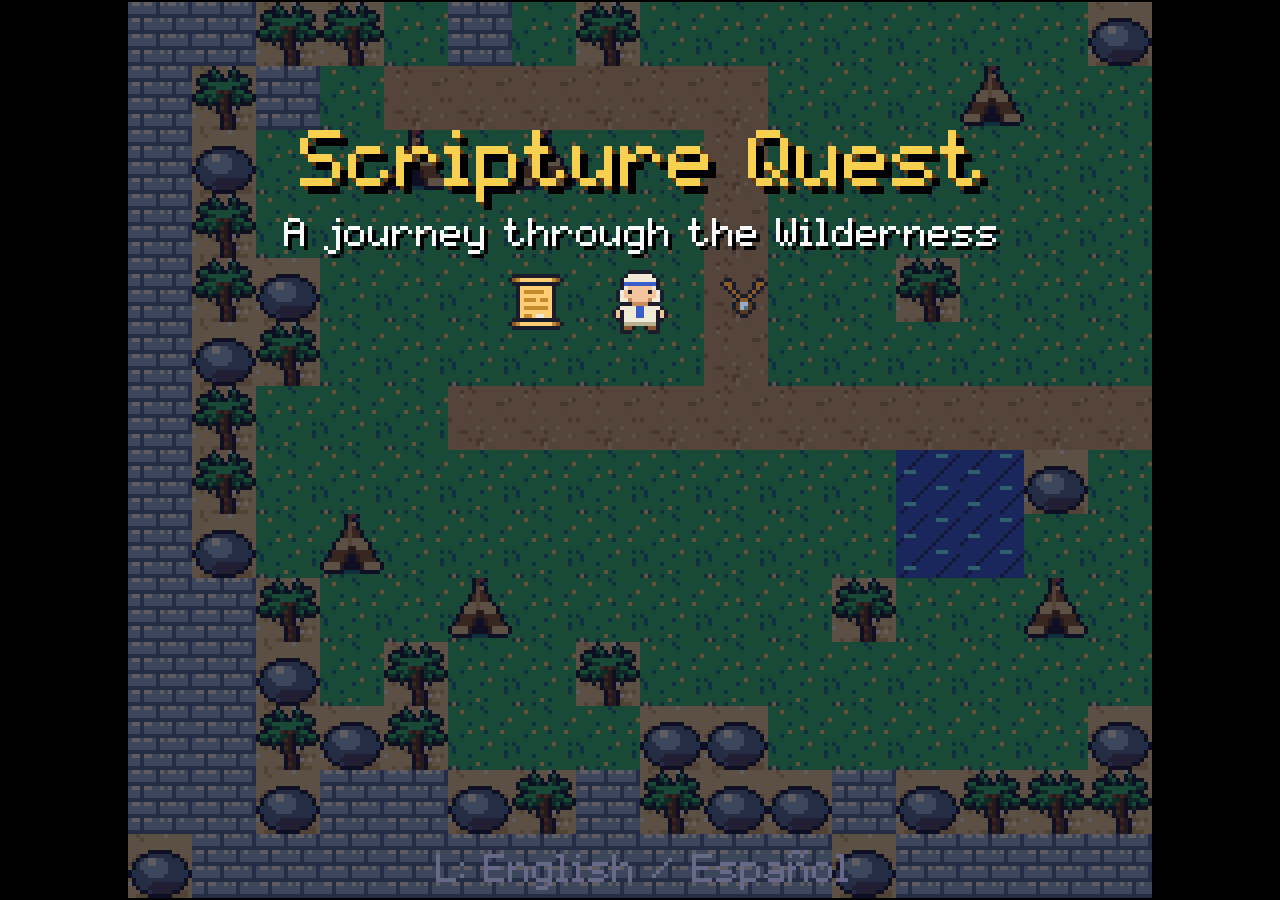
<file: index.html>
<!DOCTYPE html>
<html lang="en">
<head>
  <meta charset="utf-8">
  <meta name="viewport" content="width=device-width, initial-scale=1, maximum-scale=1, user-scalable=no, viewport-fit=cover">
  <meta name="theme-color" content="#000000">
  <meta name="description" content="Scripture Quest — a retro Bible adventure for all ages (English / Español).">
  <title>Scripture Quest · La Búsqueda de la Palabra</title>
  <link rel="icon" href="data:,">
  <link rel="stylesheet" href="css/style.css">
</head>
<body>
  <main id="wrap">
    <canvas id="game" width="256" height="224" tabindex="0" aria-label="Scripture Quest game"></canvas>
  </main>
  <div id="touch" aria-hidden="true">
    <div class="dpad">
      <span class="arm up"></span><span class="arm down"></span><span class="arm left"></span><span class="arm right"></span><span class="hub"></span>
    </div>
    <div class="buttons">
      <button class="btn small" data-action="pause" aria-label="Menu">&#9776;</button>
      <button class="btn small" data-action="cycle" aria-label="Switch ability">&#10227;</button>
      <button class="btn b" data-action="action" aria-label="Ability">B</button>
      <button class="btn a" data-action="interact" aria-label="Interact">A</button>
    </div>
  </div>
  <noscript>Scripture Quest needs JavaScript.</noscript>
  <script type="module" src="js/main.js"></script>
</body>
</html>
</file>
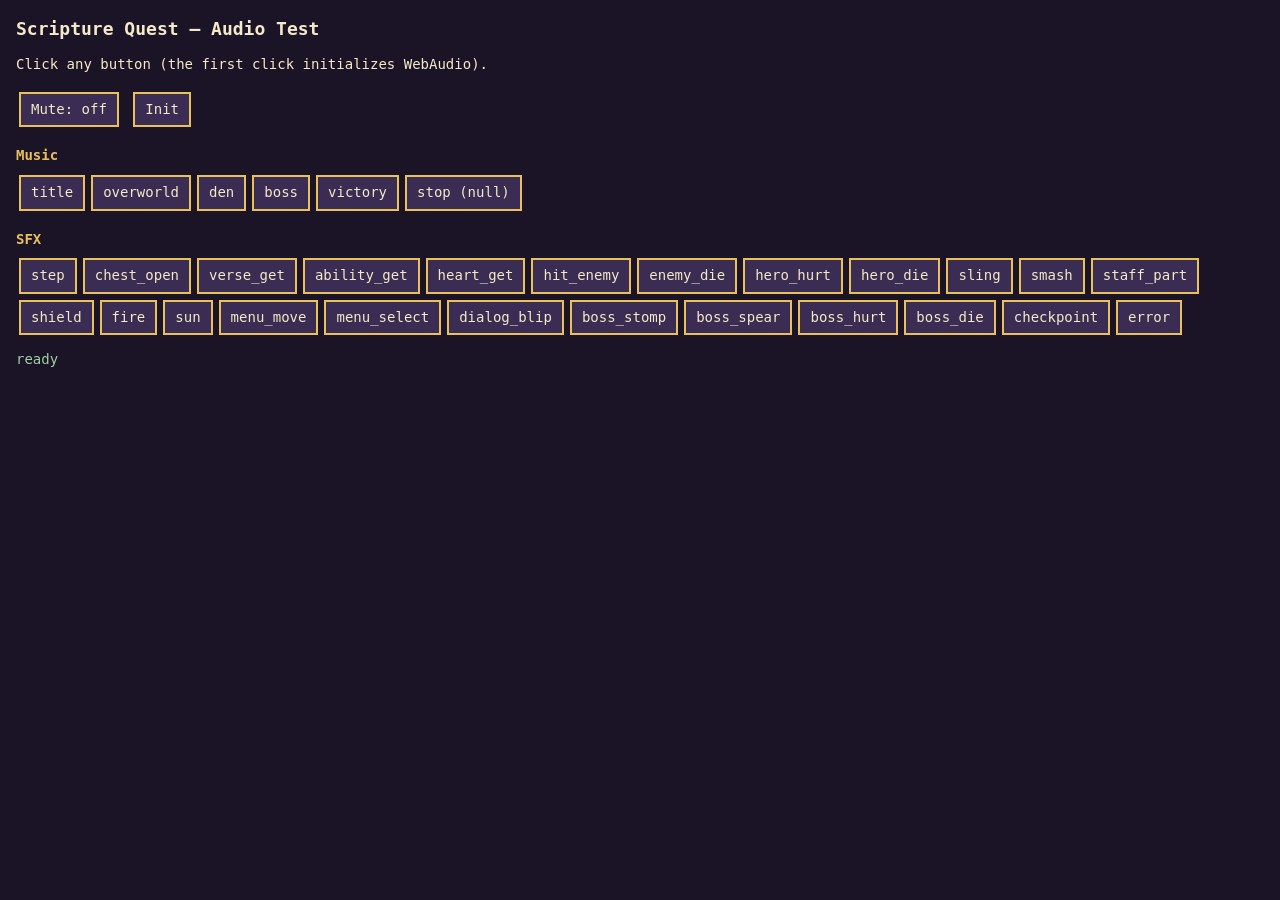
<file: tools/audio_test.html>
<!DOCTYPE html>
<html lang="en">
<head>
<meta charset="utf-8">
<link rel="icon" href="data:,">
<meta name="viewport" content="width=device-width, initial-scale=1">
<title>Scripture Quest — Audio Test</title>
<style>
  body { background: #1b1426; color: #f4e9c8; font: 14px/1.4 monospace; margin: 16px; }
  h1 { font-size: 18px; margin: 0 0 8px; }
  h2 { font-size: 14px; margin: 16px 0 6px; color: #e8c15a; }
  button { background: #3a2c52; color: #f4e9c8; border: 2px solid #e8c15a; padding: 6px 10px; margin: 3px;
           font: inherit; cursor: pointer; }
  button:hover { background: #50406e; }
  button.on { background: #e8c15a; color: #1b1426; }
  #status { margin-top: 12px; color: #9fd0a0; }
</style>
</head>
<body>
<h1>Scripture Quest — Audio Test</h1>
<p>Click any button (the first click initializes WebAudio).</p>
<div><button id="mute">Mute: off</button> <button id="init">Init</button></div>
<h2>Music</h2>
<div id="music"></div>
<h2>SFX</h2>
<div id="sfx"></div>
<div id="status">ready</div>
<script type="module">
import { Audio } from '../js/audio.js';

const SFX = ['step', 'chest_open', 'verse_get', 'ability_get', 'heart_get', 'hit_enemy', 'enemy_die', 'hero_hurt',
  'hero_die', 'sling', 'smash', 'staff_part', 'shield', 'fire', 'sun', 'menu_move', 'menu_select', 'dialog_blip',
  'boss_stomp', 'boss_spear', 'boss_hurt', 'boss_die', 'checkpoint', 'error'];
const TRACKS = ['title', 'overworld', 'den', 'boss', 'victory', null];
const status = document.getElementById('status');

function mk(parent, label, fn) {
  const b = document.createElement('button');
  b.textContent = label;
  b.addEventListener('click', () => { Audio.init(); fn(b); status.textContent = 'played: ' + label; });
  parent.appendChild(b);
  return b;
}

const mBox = document.getElementById('music');
const mButtons = [];
for (const t of TRACKS) {
  const b = mk(mBox, t === null ? 'stop (null)' : t, () => {
    Audio.music(t);
    mButtons.forEach((x) => x.classList.toggle('on', x === b && t !== null));
  });
  b.dataset.track = String(t);
  mButtons.push(b);
}
const sBox = document.getElementById('sfx');
for (const s of SFX) mk(sBox, s, () => Audio.sfx(s)).dataset.sfx = s;

const muteBtn = document.getElementById('mute');
muteBtn.addEventListener('click', () => {
  Audio.init();
  Audio.setMuted(!Audio.isMuted());
  muteBtn.textContent = 'Mute: ' + (Audio.isMuted() ? 'on' : 'off');
  muteBtn.classList.toggle('on', Audio.isMuted());
});
document.getElementById('init').addEventListener('click', () => { Audio.init(); status.textContent = 'initialized'; });
</script>
</body>
</html>
</file>
<file: css/style.css>
html, body {
  margin: 0; padding: 0; height: 100%; width: 100%;
  background: #000; overflow: hidden;
  overscroll-behavior: none; touch-action: none;
  -webkit-user-select: none; user-select: none;
  -webkit-touch-callout: none; -webkit-tap-highlight-color: transparent;
}
#wrap {
  position: fixed; inset: 0;
  display: flex; align-items: center; justify-content: center;
}
body.portrait #wrap { align-items: flex-start; }
#game {
  display: block;
  image-rendering: pixelated;
  image-rendering: crisp-edges;
  -ms-interpolation-mode: nearest-neighbor;
  outline: none;
  background: #000;
}

/* ---------- touch controls (only on touch devices) ---------- */
#touch { display: none; }
body.touch #touch {
  display: block; position: fixed; left: 0; right: 0; bottom: 0;
  pointer-events: none; z-index: 2;
  padding-bottom: env(safe-area-inset-bottom);
}
body.touch:not(.portrait) #touch { top: auto; height: 100%; }
.dpad {
  position: absolute; left: 18px; bottom: calc(18px + env(safe-area-inset-bottom));
  width: 150px; height: 150px; pointer-events: auto; touch-action: none;
}
body.portrait .dpad { top: auto; }
.dpad .arm, .dpad .hub { position: absolute; background: rgba(60,60,90,.75); border: 2px solid rgba(232,220,184,.55); box-sizing: border-box; }
.dpad .up    { left: 50px; top: 0;    width: 50px; height: 56px; border-radius: 8px 8px 0 0; border-bottom: none; }
.dpad .down  { left: 50px; bottom: 0; width: 50px; height: 56px; border-radius: 0 0 8px 8px; border-top: none; }
.dpad .left  { top: 50px; left: 0;    width: 56px; height: 50px; border-radius: 8px 0 0 8px; border-right: none; }
.dpad .right { top: 50px; right: 0;   width: 56px; height: 50px; border-radius: 0 8px 8px 0; border-left: none; }
.dpad .hub   { left: 50px; top: 50px; width: 50px; height: 50px; border: none; background: rgba(60,60,90,.75); }
.dpad[data-v="up"] .up, .dpad[data-v="down"] .down,
.dpad[data-h="left"] .left, .dpad[data-h="right"] .right { background: rgba(248,208,80,.7); }
.buttons {
  position: absolute; right: 14px; bottom: calc(14px + env(safe-area-inset-bottom));
  width: 170px; height: 160px; pointer-events: none;
}
.btn {
  position: absolute; pointer-events: auto; touch-action: none;
  border-radius: 50%; border: 2px solid rgba(232,220,184,.75);
  background: rgba(60,60,90,.8); color: #f8f0d8;
  font: bold 22px/1 system-ui, sans-serif; padding: 0; margin: 0;
  -webkit-appearance: none; appearance: none;
}
.btn.down { background: rgba(248,208,80,.85); color: #201808; }
.btn.a { width: 68px; height: 68px; right: 0; bottom: 40px; }
.btn.b { width: 68px; height: 68px; right: 78px; bottom: 0; }
.btn.small { width: 44px; height: 44px; font-size: 20px; top: 0; }
.btn.small[data-action="pause"] { right: 0; }
.btn.small[data-action="cycle"] { right: 56px; }
/* portrait phones: controls vertically centred in the space under the canvas */
body.portrait #touch { bottom: auto; }
body.portrait .dpad, body.portrait .buttons { top: 50%; bottom: auto; transform: translateY(-50%); }
</file>
